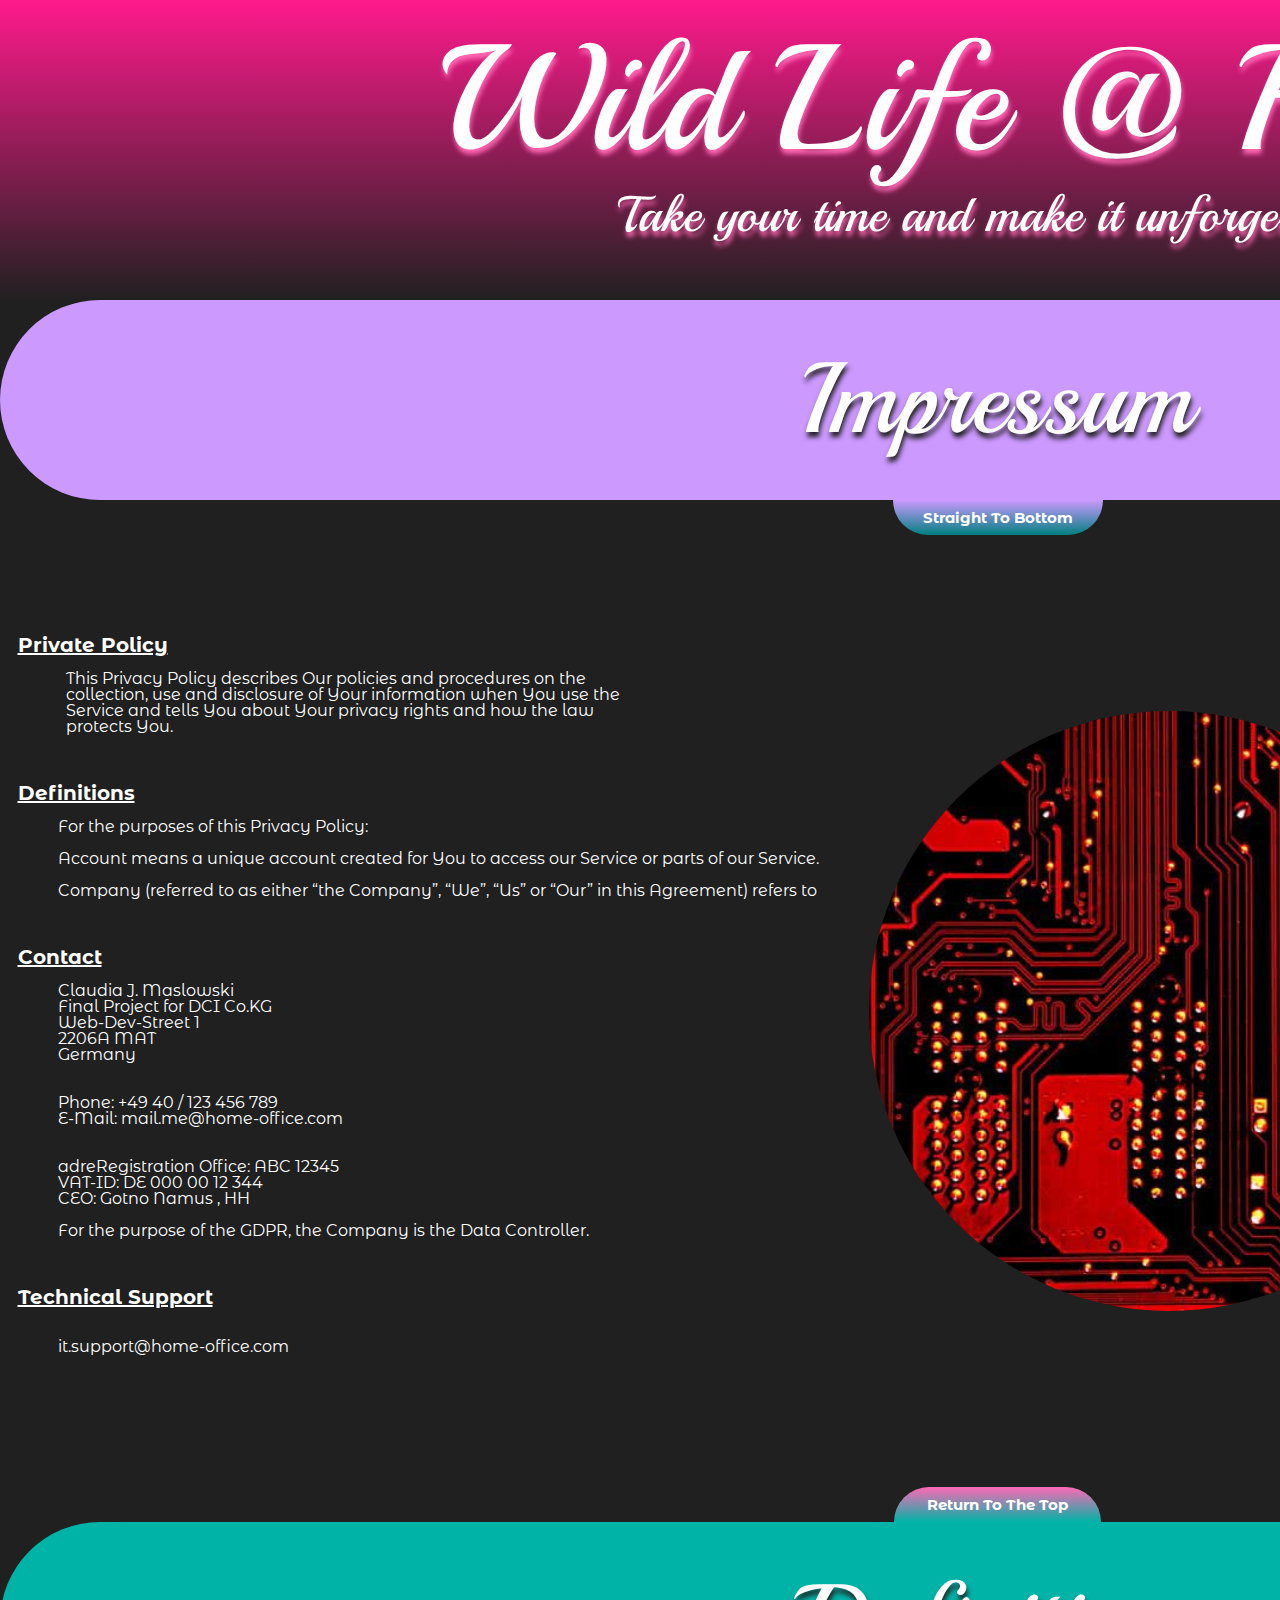
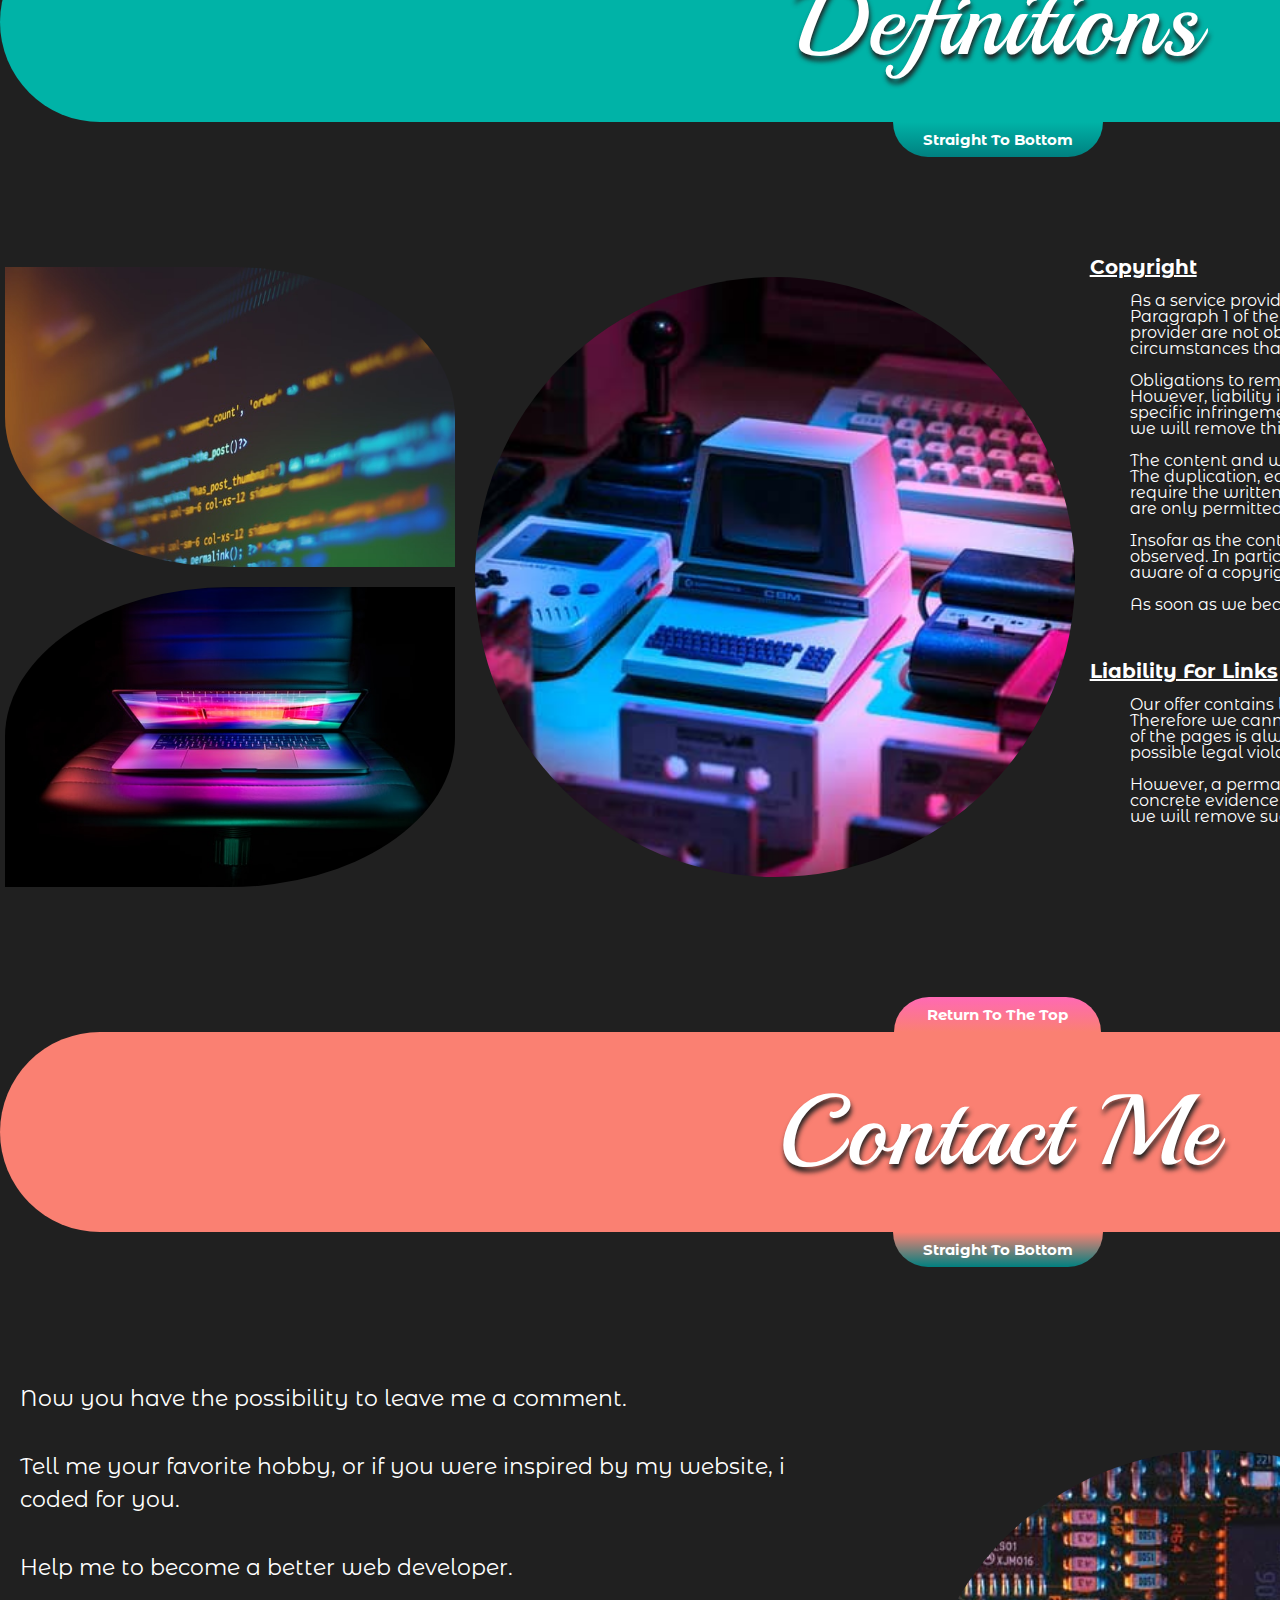
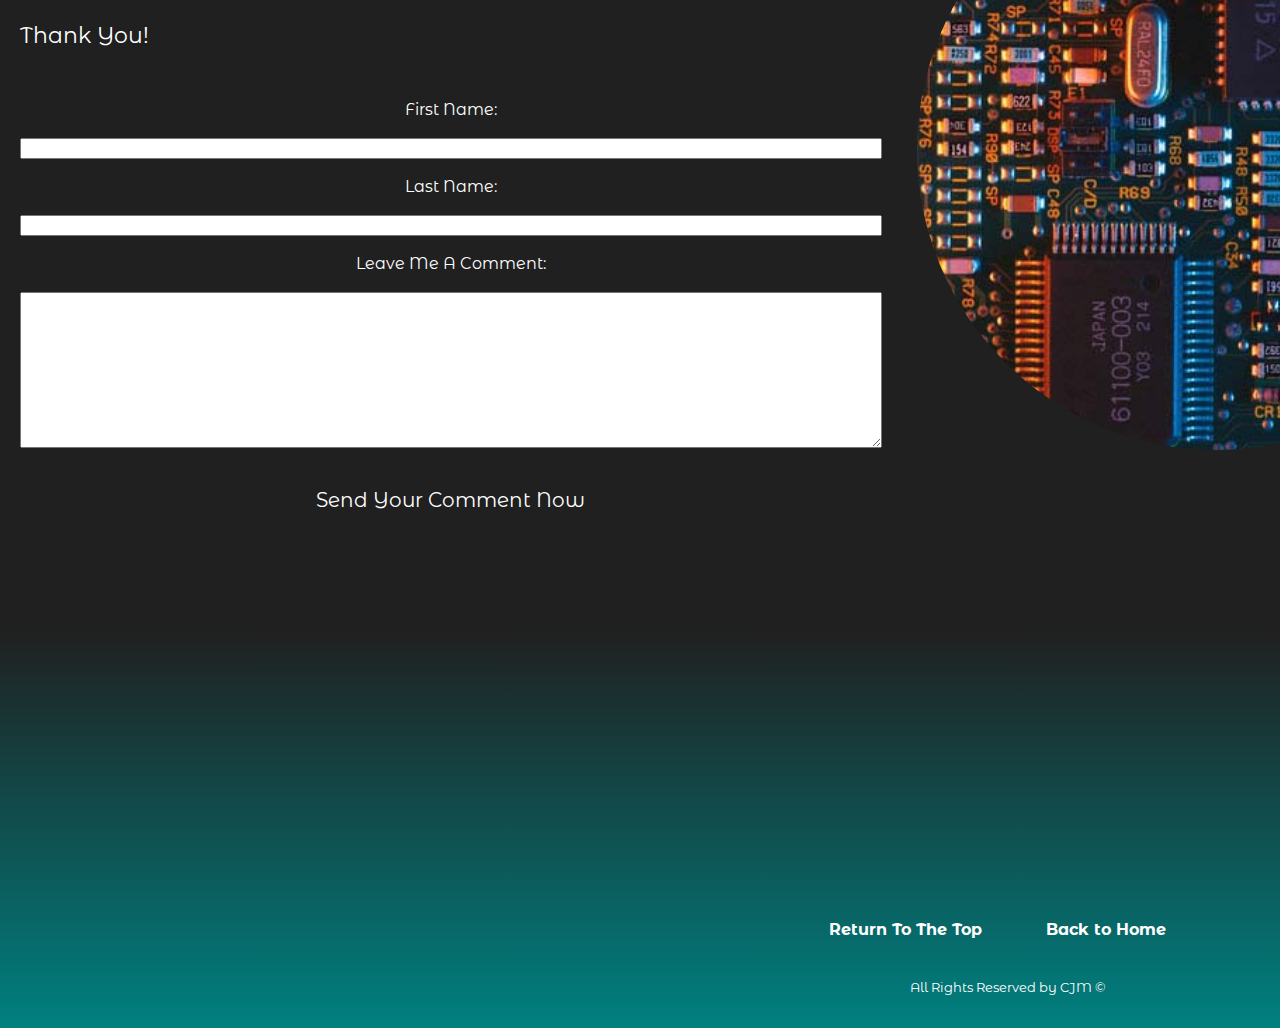
<file: impressum.html>
<!DOCTYPE html>
<html lang="de">
  <head>
    <meta charset="UTF-8" />
    <meta http-equiv="X-UA-Compatible" content="IE=edge" />
    <meta name="viewport" content="width=device-width, initial-scale=1.0" />
    <!-- GOOGLE FONTS -->
    <link rel="preconnect" href="https://fonts.googleapis.com" />
    <link rel="preconnect" href="https://fonts.gstatic.com" crossorigin />
    <link
      href="https://fonts.googleapis.com/css2?family=Homemade+Apple&family=Montserrat+Alternates:ital,wght@0,200;0,500;0,700;1,200&family=Paprika&family=Playball&family=Tenor+Sans&display=swap"
      rel="stylesheet"
    />
    <!-- FONT-AWESONE -->
    <link
      rel="stylesheet"
      href="https://cdnjs.cloudflare.com/ajax/libs/font-awesome/6.1.1/css/all.min.css"
      integrity="sha512-KfkfwYDsLkIlwQp6LFnl8zNdLGxu9YAA1QvwINks4PhcElQSvqcyVLLD9aMhXd13uQjoXtEKNosOWaZqXgel0g=="
      crossorigin="anonymous"
      referrerpolicy="no-referrer"
    />
    <!-- RESET CSS -->
    <link rel="stylesheet" href="./style-reset.css" />

    <!-- MY CSS - COLOR BLOCKING -->
    <link rel="stylesheet" href="./05-style.css" />
    <title>Impressum & Contact</title>
  </head>

  <body>
    <!-- ///////////////////////////////////////////////////////////////////////////////////////////////// */
    /* >>>>>>>>>>>>>>>>>>>>>>>>>>>>>>>>>>>>>>>>>>> HEADER <<<<<<<<<<<<<<<<<<<<<<<<<<<<<<<<<<<<<<<<<<<<<<<< */
    /* /////////////////////////////////////////////////////////////////////////////////////////////////// */-->

    <header id="top">
      <h1>Wild Life @ Home</h1>
      <h3>Take your time and make it unforgettable</h3>
    </header>

    <!-- ///////////////////////////////////////////////////////////////////////////////////////////////// */
    /* >>>>>>>>>>>>>>>>>>>>>>>>>>>>>>>>>>>>>>>>>>> Main <<<<<<<<<<<<<<<<<<<<<<<<<<<<<<<<<<<<<<<<<<<<<<<<<< */
    /* /////////////////////////////////////////////////////////////////////////////////////////////////// */-->

    <main>
      <!-- -----------------------------------LILAC BOX---------------------------------- -->
      <h2 id="lilac-headline">Impressum</h2>
      <a href="#bottom" class="to-bottom lilac-bottom-tab"
        >Straight To Bottom</a
      >

      <div id="lilac-box" class="content-box-left">
        <div class="sub text-left">
          <h4>Private Policy</h4>
          <pre>

            This Privacy Policy describes Our policies and procedures on the
            collection, use and disclosure of Your information when You use the
            Service and tells You about Your privacy rights and how the law
            protects You.
          

          </pre>
          <h4>Definitions</h4>
          <pre>

          For the purposes of this Privacy Policy:

          Account means a unique account created for You to access our Service or parts of our Service.
            
          Company (referred to as either “the Company”, “We”, “Us” or “Our” in this Agreement) refers to
            

        </pre
          >
          <h4>Contact</h4>
          <pre>

          Claudia J. Maslowski
          Final Project for DCI Co.KG
          Web-Dev-Street 1
          2206A MAT
          Germany
          
      
          Phone: +49 40 / 123 456 789
          E-Mail: mail.me@home-office.com
            

          adreRegistration Office: ABC 12345
          VAT-ID: DE 000 00 12 344
          CEO: Gotno Namus , HH
            
          For the purpose of the GDPR, the Company is the Data Controller.
        

        </pre
          >
          <h4>Technical Support</h4>
          <pre>
        

          it.support@home-office.com

        </pre
          >
        </div>
        <div class="sub big-pic">
          <img
            src="./content-images-cjm/impressum/michael-dziedzic-aQYgUYwnCsM-unsplash-square.jpg"
            alt="Red CPU-Electrodes"
            title="Red CPU-Electrodes"
          />
        </div>
        <div class="sub small-pic right">
          <img
            class="round-corner-tr"
            src="./content-images-cjm/impressum/laptop-ales-nesetril-Im7lZjxeLhg-unsplash.jpg"
            alt="Laptop"
            title="Search For Hobbies You Are Interessted In"
          />
          <img
            class="round-corner-br"
            src="./content-images-cjm/impressum/pc-glasses-kevin-ku-w7ZyuGYNpRQ-unsplash.jpg"
            alt="Glasses In Front Of A Monitor"
            title="Wisedom Is Not Made For Lazy People"
          />
        </div>
      </div>

      <!-- ----------------------------------TEAL BOX---------------------------------- -->
      <a href="#top" class="to-top teal-top-tab">Return To The Top</a>
      <h2 id="teal-headline">Definitions</h2>
      <a href="#bottom" class="to-bottom teal-bottom-tab">Straight To Bottom</a>

      <div id="teal-box" class="content-box-right">
        <div class="sub text-left">
          <h4>Copyright</h4>

          <pre>

          As a service provider, we are responsible for our own content on these pages according to Section 7, 
          Paragraph 1 of the German Telemedia Act (TMG). According to §§ 8 to 10 TMG, however, we as a service 
          provider are not obliged to monitor transmitted or stored third-party information or to investigate 
          circumstances that indicate illegal activity.
  
          Obligations to remove or block the use of information according to general laws remain unaffected. 
          However, liability in this regard is only possible from the point in time at which knowledge of a 
          specific infringement of the law is known. As soon as we become aware of any violations of the law, 
          we will remove this content immediately.

          The content and works on these pages created by the site operators are subject to German copyright law. 
          The duplication, editing, distribution and any kind of exploitation outside the limits of copyright 
          require the written consent of the respective author or creator. Downloads and copies of this site 
          are only permitted for private, non-commercial use.

          Insofar as the content on this site was not created by the operator, the copyrights of third parties are 
          observed. In particular contents of third parties are marked as such. Should you nevertheless become 
          aware of a copyright infringement, we ask that you inform us accordingly.
          
          As soon as we become aware of legal violations, we will remove such content immediately.


        </pre
          >
          <h4>Liability For Links</h4>
          <pre>

          Our offer contains links to external websites over which we have no influence. 
          Therefore we cannot assume any liability for this external content. The respective provider or operator 
          of the pages is always responsible for the content of the linked pages. The linked pages were checked for 
          possible legal violations at the time of linking. Illegal content was not recognizable at the time of linking.
  
          However, a permanent control of the content of the linked pages is not reasonable without 
          concrete evidence of an infringement. As soon as we become aware of legal violations, 
          we will remove such links immediately.
  

          </pre>
        </div>
        <div class="sub big-pic">
          <img
            src="./content-images-cjm/impressum/lorenzo-herrera-p0j-mE6mGo4-unsplash.jpg"
            alt="Old School PC"
            title="You Are Never To Old To Learn More"
          />
        </div>
        <div class="sub small-pic right">
          <img
            class="round-corner-br"
            src="./content-images-cjm/impressum/shahadat-rahman-BfrQnKBulYQ-unsplash.jpg"
            alt="Programming"
            title="Coding Coding Coding"
          />
          <img
            class="round-corner-tr"
            src="./content-images-cjm/impressum/ash-edmonds-Koxa-GX_5zs-unsplash.jpg"
            alt="Laptop On A Chair"
            title="Create Your Own Reality And Show What You Can!"
          />
        </div>
      </div>

      <!-- ----------------------------------SALMON BOX---------------------------------- -->
      <a href="#top" class="to-top salmon-top-tab">Return To The Top</a>
      <h2 id="salmon-headline">Contact Me</h2>
      <a href="#bottom" class="to-bottom salmon-bottom-tab"
        >Straight To Bottom</a
      >

      <div id="salmon-box" class="content-box-left">
        <div class="sub text-left">
          <p>Now you have the possibility to leave me a comment.</p>
          <p>
            Tell me your favorite hobby, or if you were inspired by my website,
            i coded for you.
          </p>
          <p>Help me to become a better web developer.</p>
          <p>Thank You!</p>
          <form action="/action_page.php">
            <label for="first-name">First Name:</label>
            <input type="text" id="first-name" name="first-name" />
            <label for="last-name">Last Name:</label>
            <input type="text" id="last-name" name="last-name" />
            <label for="comment">Leave Me A Comment:</label>
            <textarea
              name="comment"
              id="comment"
              cols="30"
              rows="10"
            ></textarea>
            <button class="send-comment" type="button">Send Your Comment Now</button>
            
          </form>
        </div>
        <div class="sub big-pic">
          <img
            src="./content-images-cjm/impressum/umberto-jXd2FSvcRr8-unsplash.jpg"
            alt="Computer Mainboard"
            title="Stay Informed With Every Step You Take"
          />
        </div>
        <div class="sub small-pic right">
          <img
            class="round-corner-tr"
            src="./content-images-cjm/impressum/tianyi-ma-WiONHd_zYI4-unsplash.jpg"
            alt="Laptop With Colored Display"
            title="Look What I Could Create In Few Days Of Learning About Web Development"
          />
          <img
            class="round-corner-br"
            src="./content-images-cjm/impressum/coding-chris-ried-ieic5Tq8YMk-unsplash.jpg"
            alt="Programmed Code"
            title="Keep The Small Things In Mind"
          />
        </div>
      </div>
    </main>

    <!-- ///////////////////////////////////////////////////////////////////////////////////////////////// */
    /* >>>>>>>>>>>>>>>>>>>>>>>>>>>>>>>>>>>>>>> FOOTER <<<<<<<<<<<<<<<<<<<<<<<<<<<<<<<<<<<<<<<<<<<<<<<< */
    /* /////////////////////////////////////////////////////////////////////////////////////////////// */-->

    <footer>
      <ul class="contact-icons">
        <li id="instagram">
          <a
            href="https://www.instagram.com/artistoo._.cat/?hl=de"
            target="_blank"
            rel="noopener noreferrer"
            title="Follow me on  >>  Instagram"
            ><i class="fa-solid fa-hashtag"></i
          ></a>
        </li>
        <li id="facebook">
          <a
            href="https://www.facebook.com/cat.cameleon"
            target="_blank"
            rel="noopener noreferrer"
            title="Follow me on  >>  Facebook"
            ><i class="fa-brands fa-facebook-f"></i
          ></a>
        </li>
        <li id="linkedin">
          <a
            href="https://www.linkedin.com/in/claudia-j-m-a815b91b4/"
            target="_blank"
            rel="noopener noreferrer"
            title="Follow me on  >>  LinkedIn"
            ><i class="fa-brands fa-linkedin-in"></i
          ></a>
        </li>
        <li id="email">
          <a
            href="#"
            target="_blank"
            rel="noopener noreferrer"
            title="Mail me  >>  mail.me@home-office.com"
            ><i class="fa-solid fa-at"></i
          ></a>
        </li>
        <li id="phone">
          <a
            href="#"
            target="_blank"
            rel="noopener noreferrer"
            title="Call me  >>  040/123456789"
            ><i class="fa-solid fa-phone-flip"></i
          ></a>
        </li>
      </ul>

      <nav id="bottom">
        <a href="#top">Return To The Top</a>
        <a href="./index.html">Back to Home</a>
        <p id="copyright">All Rights Reserved by CJM &copy;</p>
      </nav>
    </footer>
  </body>
</html>
</file>
<file: 05-style.css>
/* 
HANDWRITTEN FONT
font-family: 'Homemade Apple', cursive;

ROUNDED TEXT FONT
font-family: 'Montserrat Alternates', sans-serif;

LITTLE CURVY FONT
font-family: 'Paprika', cursive;

NORMAL TEXT FONT
font-family: 'Tenor Sans', sans-serif;
 
CURVY HEADLINES
font-family: 'Playball', cursive;

*/

/* ///////////////////////////////////////////////////////////////////////////////////////////////// */
/* ///////////////////////////////////////////////////////////////////////////////////////////////// */
html {
  scroll-behavior: smooth;
}

body {
  font-family: "Montserrat Alternates", sans-serif;
  background-color: #202020;
  color: white;

  display: flex;
  flex-flow: column wrap;
}

h1,
h2,
h3 {
  font-family: "Playball", cursive;
  margin: 10px auto;
  text-align: center;
}

h1 {
  font-size: 150px;
  padding: 5px;
}

h2 {
  border-radius: 100px;
  text-shadow: 1px 5px 5px #202020;
  font-size: 100px;
  padding: 50px 0;
  margin: 0 auto;
}

h3 {
  font-size: 50px;
  margin: 0 0 50px;
}

/* ///////////////////////////////////////////////////////////////////////////////////////////////// */
/* >>>>>>>>>>>>>>>>>>>>>>>>>>>>>>>>>>>>>>>>>>>> HEADER <<<<<<<<<<<<<<<<<<<<<<<<<<<<<<<<<<<<<<<<<<<<< */
/* ///////////////////////////////////////////////////////////////////////////////////////////////// */

header {
  /* border: 2px solid hotpink; */
  background: linear-gradient(#ff1a8c, #202020);
  text-shadow: 1px 5px 5px hotpink;
  margin: 0;
  height: fit-content;
  padding: 10px;
}

/* >>>>>>>>>>>>>>>>>>>>>>>>>>>>>>>>>>>>>>>>>>>> NAVIGATION <<<<<<<<<<<<<<<<<<<<<<<<<<<<<<<<<<<<<<<<< */
/* >>>>>>>>>>>>>>>>>>>>>>>>>>>>>>>>>>>>>> NAVIGATIONS BOXEN <<<<<<<<<<<<<<<<<<<<<<<<<<<<<<<<<<<<<<<<< */

nav div {
  /* border: #00fff0 solid 2px; */
  margin: 0 auto;
  text-align: center;
}

/* ----------------------------- NAVIGATIONS BOXEN BORDER ----------------------- */

.nav-box-1-border {
  border: 10px solid #99ff99;
}

.nav-box-2-border {
  border: 10px solid #ffcc66;
}

.nav-box-3-border {
  border: 10px solid #ff99cc;
}

.nav-box-4-border {
  border: 10px solid #3399ff;
}

.nav-box-5-border {
  border: 10px solid #cc99ff;
}

.nav-box-6-border {
  border: 10px solid #00fff0;
}

.nav-box-7-border {
  border: 10px solid #fa8072;
}

.nav-box-8-border {
  border: 10px solid #00b3a7;
}

/* ---------------------------------------- HOVER EFFECT --------------------------- */

.nav-box-1-border:hover {
  box-shadow: 0px 0px 20px 10px #c2ffc2;
}

.nav-box-2-border:hover {
  box-shadow: 0px 0px 20px 10px #ffe1a4;
}

.nav-box-3-border:hover {
  box-shadow: 0px 0px 20px 10px #fcb1d7;
}

.nav-box-4-border:hover {
  box-shadow: 0px 0px 20px 10px #82c0ff;
}

.nav-box-5-border:hover {
  box-shadow: 0px 0px 20px 10px #e0c1ff;
}

.nav-box-6-border:hover {
  box-shadow: 0px 0px 20px 10px #91fff8;
}

.nav-box-7-border:hover {
  box-shadow: 0px 0px 20px 10px #ffafa7;
}

.nav-box-8-border:hover {
  box-shadow: 0px 0px 20px 10px #49fff3;
}

/* ------------------------------------- BANNER TOP ---------------------------------------------- */

.banner-top {
  height: 100px;
}

/* >>>>>>>>>>>>>>>>>>>>>>>>>>>>>>>> PICTURES <<<<<<<<<<<<<<<<<<<<<<<<<<< */

.nav-pic img {
  /* border: 5px solid #202020; */
  width: 24.5%;
  box-sizing: border-box;
}

.round-corner-br {
  border-radius: 0 50% 0 50%;
}

.round-corner-tr {
  border-radius: 50% 0 50% 0;
}

/* -------------------------------------- PICTURES IN BOXES ------------------------------- */

/* <!-- ----------------------------------------------------- --> */
/* <!-- ----------------------------------------------------- --> */
/* <!-- ----------------------------------------------------- --> */

.content-box-left {
  /* border: 2px dotted red; */
  margin: 100px auto;
  display: flex;
  justify-content: center;
}

.content-box-right {
  margin: 100px auto;
  display: flex;
  flex-direction: row-reverse;
}

.sub {
  /* border: 5px dotted green; */
  width: 60% 20% 20%;
}

.big-pic {
  display: flex;
  justify-content: center;
  align-items: center;
}

.big-pic img {
  /* border: 2px dotted yellow; */
  border-radius: 100%;

  height: 600px;
  margin: 10px 15px;
  width: fit-content;
}

.small-pic {
  display: flex;
  flex-flow: column wrap;
  justify-content: center;
  align-items: center;
}

.small-pic img {
  height: 300px;
  margin: 10px 5px;
}

/* <!-- ----------------------------------------------------- --> */
/* <!-- ----------------------------------------------------- --> */
/* <!-- ----------------------------------------------------- --> */

/* ///////////////////////////////////////////////////////////////////////////////////////////////// */
/* >>>>>>>>>>>>>>>>>>>>>>>>>>>>>>>>>>>>>>>>>>>> MAIN >><<<<<<<<<<<<<<<<<<<<<<<<<<<<<<<<<<<<<<<<<<<<< */
/* ///////////////////////////////////////////////////////////////////////////////////////////////// */

main div {
  margin: 0 auto;
}

p {
  /* border: 2px solid #00fff0; */
  padding: 15px 50px 20px 20px;
  font-size: 22px;
  line-height: 1.5;
}

.text-right {
  /* border: 2px solid blue; */
  margin: 0 0 0 40%;
  height: fit-content;
}

/* >>>>>>>>>>>>>>>>>>>>>>>>>>>>>>>>>>>>>> CONTENT BOXEN <<<<<<<<<<<<<<<<<<<<<<<<<<<<<<<<<<<<<<<<< */

#green-headline {
  background-color: #99ff99;
}

#gold-headline {
  background-color: #ffcc66;
}

#pink-headline {
  background-color: #ff99cc;
}

#blue-headline {
  background-color: #3399ff;
}

#lilac-headline {
  background-color: #cc99ff;
}

#turq-headline {
  background-color: #00fff0;
}

#salmon-headline {
  background-color: #fa8072;
}

#teal-headline {
  background-color: #00b3a7;
}

/* >>>>>>>>>>>>>>>>>>>>>>>>>>>>>>>>>>>>>>> RETURN TO TOP / BOTTOM <<<<<<<<<<<<<<<<<<<<<<<<<<<<<<<<<<<<<<<<<<<< */

.to-top,
.to-bottom {
  /* border: 2px solid yellowgreen; */
  color: white;
  font-family: "Montserrat Alternates", sans-serif;
  font-size: 15px;
  font-weight: bold;
  text-decoration: none;
  width: fit-content;
  margin: 0 auto;
  /* background-color: blue; */
  cursor: pointer;
  display: flex;
  flex-flow: column wrap;
}

.to-top {
  padding: 10px 33px;
  border-radius: 50px 50px 0 0;
}

.to-bottom {
  padding: 10px 30px;
  border-radius: 0 0 50px 50px;
}

/* ---------------------------------COLORED TABS----------------------- */

.green-bottom-tab {
  background: linear-gradient(#99ff99, teal);
}

.gold-top-tab {
  background: linear-gradient(hotpink, #ffcc66);
}

.gold-bottom-tab {
  background: linear-gradient(#ffcc66, teal);
}

.pink-top-tab {
  background: linear-gradient(hotpink, #ff99cc);
}

.pink-bottom-tab {
  background: linear-gradient(#ff99cc, teal);
}

.blue-top-tab {
  background: linear-gradient(hotpink, #3399ff);
}

.blue-bottom-tab {
  background: linear-gradient(#3399ff, teal);
}

.lilac-top-tab {
  background: linear-gradient(hotpink, #cc99ff);
}

.lilac-bottom-tab {
  background: linear-gradient(#cc99ff, teal);
}

.turq-top-tab {
  background: linear-gradient(hotpink, #00fff0);
}

.turq-bottom-tab {
  background: linear-gradient(#00fff0, teal);
}

.salmon-top-tab {
  background: linear-gradient(hotpink, #fa8072);
}

.salmon-bottom-tab {
  background: linear-gradient(#fa8072, teal);
}

.teal-top-tab {
  background: linear-gradient(hotpink, #00b3a7);
}

.teal-bottom-tab {
  background: linear-gradient(#00b3a7, teal);

}

/* ------------------------------- COLORED TABS HOVER ----------------------------- */

.to-top:hover {
  box-shadow: -2px -5px 23px 0px #ff99cc;

}

.to-bottom:hover {
  box-shadow: 0px 10px 15px -1px #00b3a7;
}

/* ///////////////////////////////////////////////////////////////////////////////////////////////// */
/* >>>>>>>>>>>>>>>>>>>>>>>>>>>>>>>>>>>>>>>>>>>> FOOTER <<<<<<<<<<<<<<<<<<<<<<<<<<<<<<<<<<<<<<<<<<<<< */
/* ///////////////////////////////////////////////////////////////////////////////////////////////// */

footer {
  background: linear-gradient(#202020, teal);
}

.contact-icons {
  height: 100px;
  padding: 50px;
  margin: 10px auto;
  display: flex;
  justify-content: space-evenly;
}

#bottom {
  /* border: 2px solid pink; */
  padding: 30px;
  margin: 50px auto 0;
  text-align: center;
}

#bottom a {
  color: white;
  font-weight: bold;
  text-decoration: none;
  margin: 0 30px;
}

#bottom a:hover {
  color: hotpink;
}

/* ------------------------------- CONTACT ICONS ----------------------------- */

.contact-icons {
  /* border: 2px solid green; */
  list-style: none;
  font-weight: bold;
  margin: 10px;

  border-radius: 20px;
  /* display: flex; */
}

.contact-icons li a {
  /* border: 2px solid yellow; */
  border-radius: 100%;
  color: white;
  text-decoration: none;
  font-size: 30px;
  padding: 80px;
  margin: 50 auto;



  display: flex;
  flex-flow: column-reverse;
  justify-content: center;
  align-items: center;
}


#facebook a:hover {
  background: linear-gradient(#3399ff, #0066cc);
}

#instagram a:hover {
  background: linear-gradient(#cc99ff, #a64dff);
}

#linkedin a:hover {
  background: linear-gradient(#ff99cc, #ff4da6);
}

#email a:hover {
  background: linear-gradient(#ff9966, #ff661a);
}

#phone a:hover {
  background: linear-gradient(#ffcc66, #ffb31a);
}

/* -----------------------------------IMPRESSUM------------------------------------- */

h4 {
  font-size: 20px;
  font-weight: bold;
  text-decoration: underline;
}

form {
  margin: 30px auto 0;
  display: flex;
  flex-direction: column;
  text-align: center;
}

form label {
  margin: 0 10px;
}

input {
  margin: 20px 20px;
}

textarea {
  margin: 20px;
}

.send-comment {
  font-family: "Montserrat Alternates", sans-serif;
  background-color: #202020;
  color: white;
  font-size: 20px;
  background-color: #202020;
  border-radius: 50px;
  border: none;
  color: white;
  padding: 15px 32px;
  text-align: center;
  text-decoration: none;
  padding: 20px 10px;
  margin: 0 300px;
  cursor: pointer;
}

.send-comment:hover {
  color: #fa8072;
  background-color: #202020;
}

#copyright {
  font-size: 13px;
  padding: 40px 0 0 20px;
  text-align: center;
}
</file>
